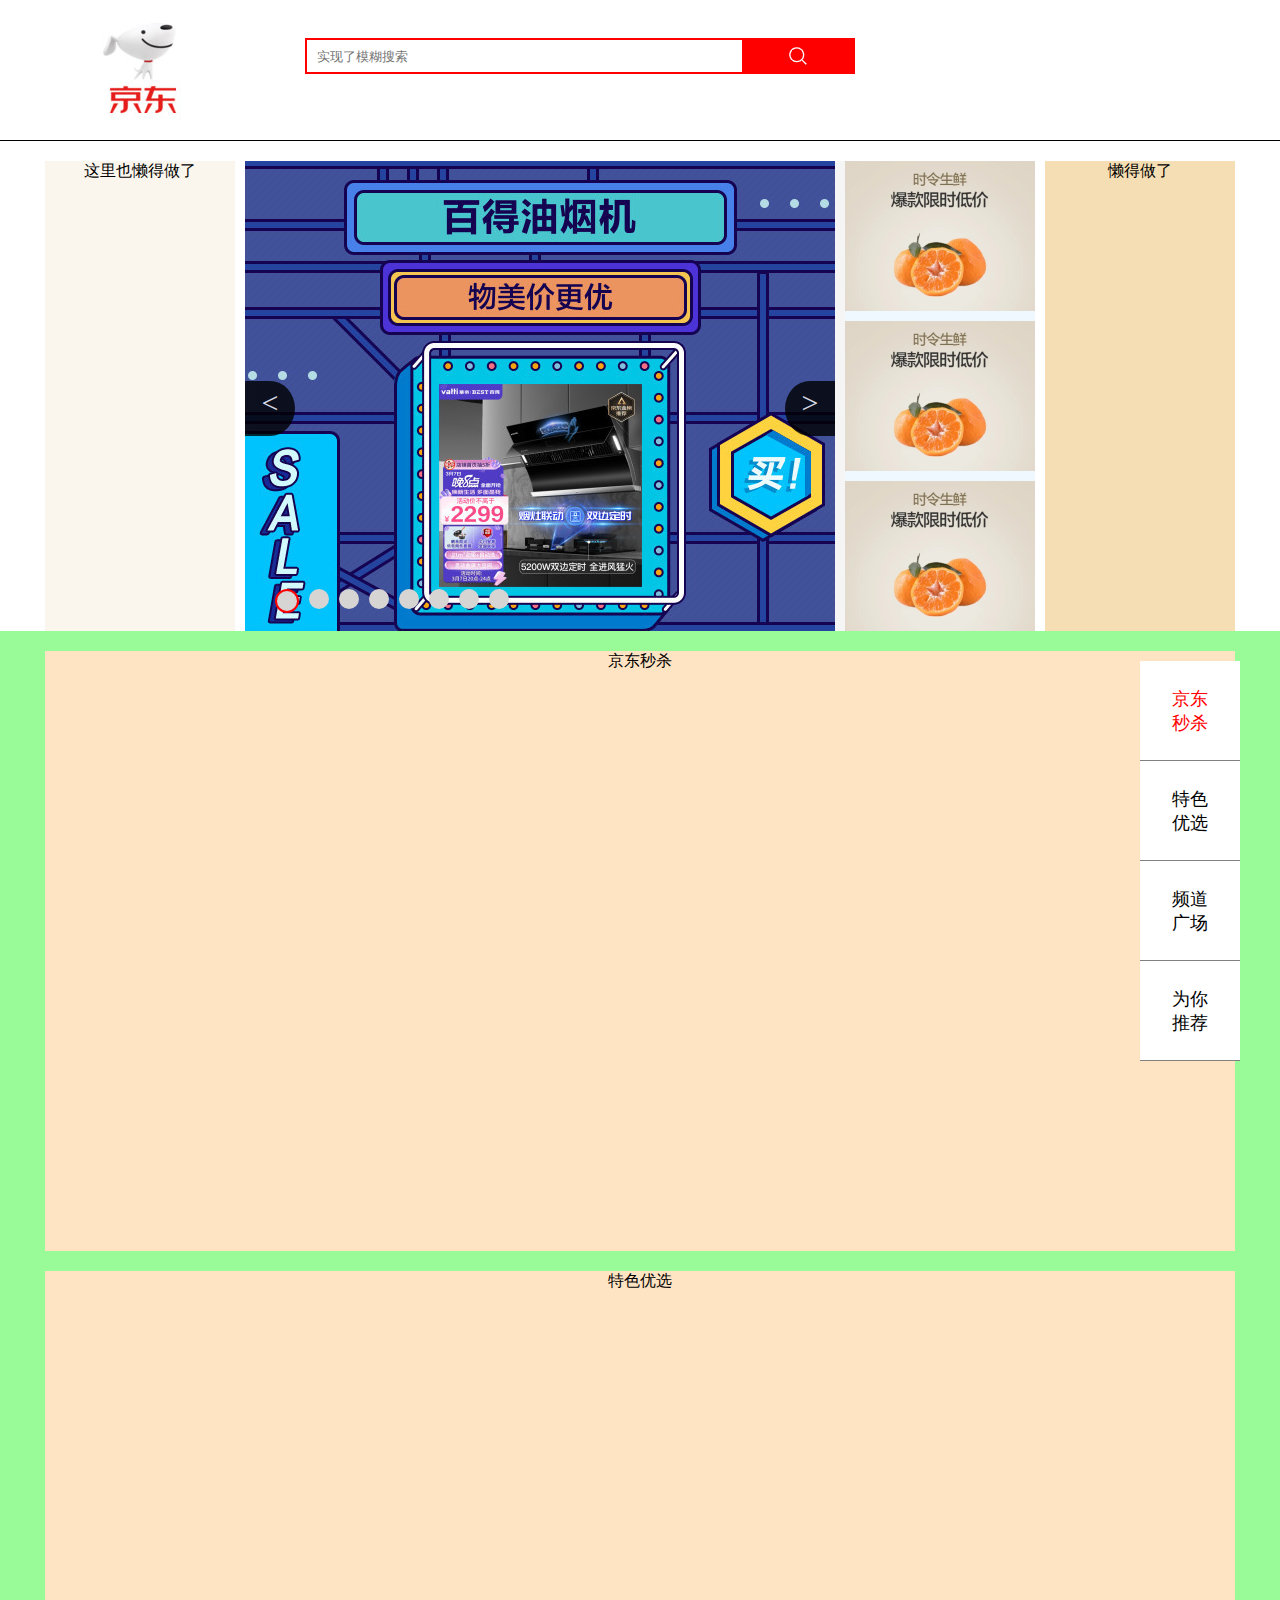
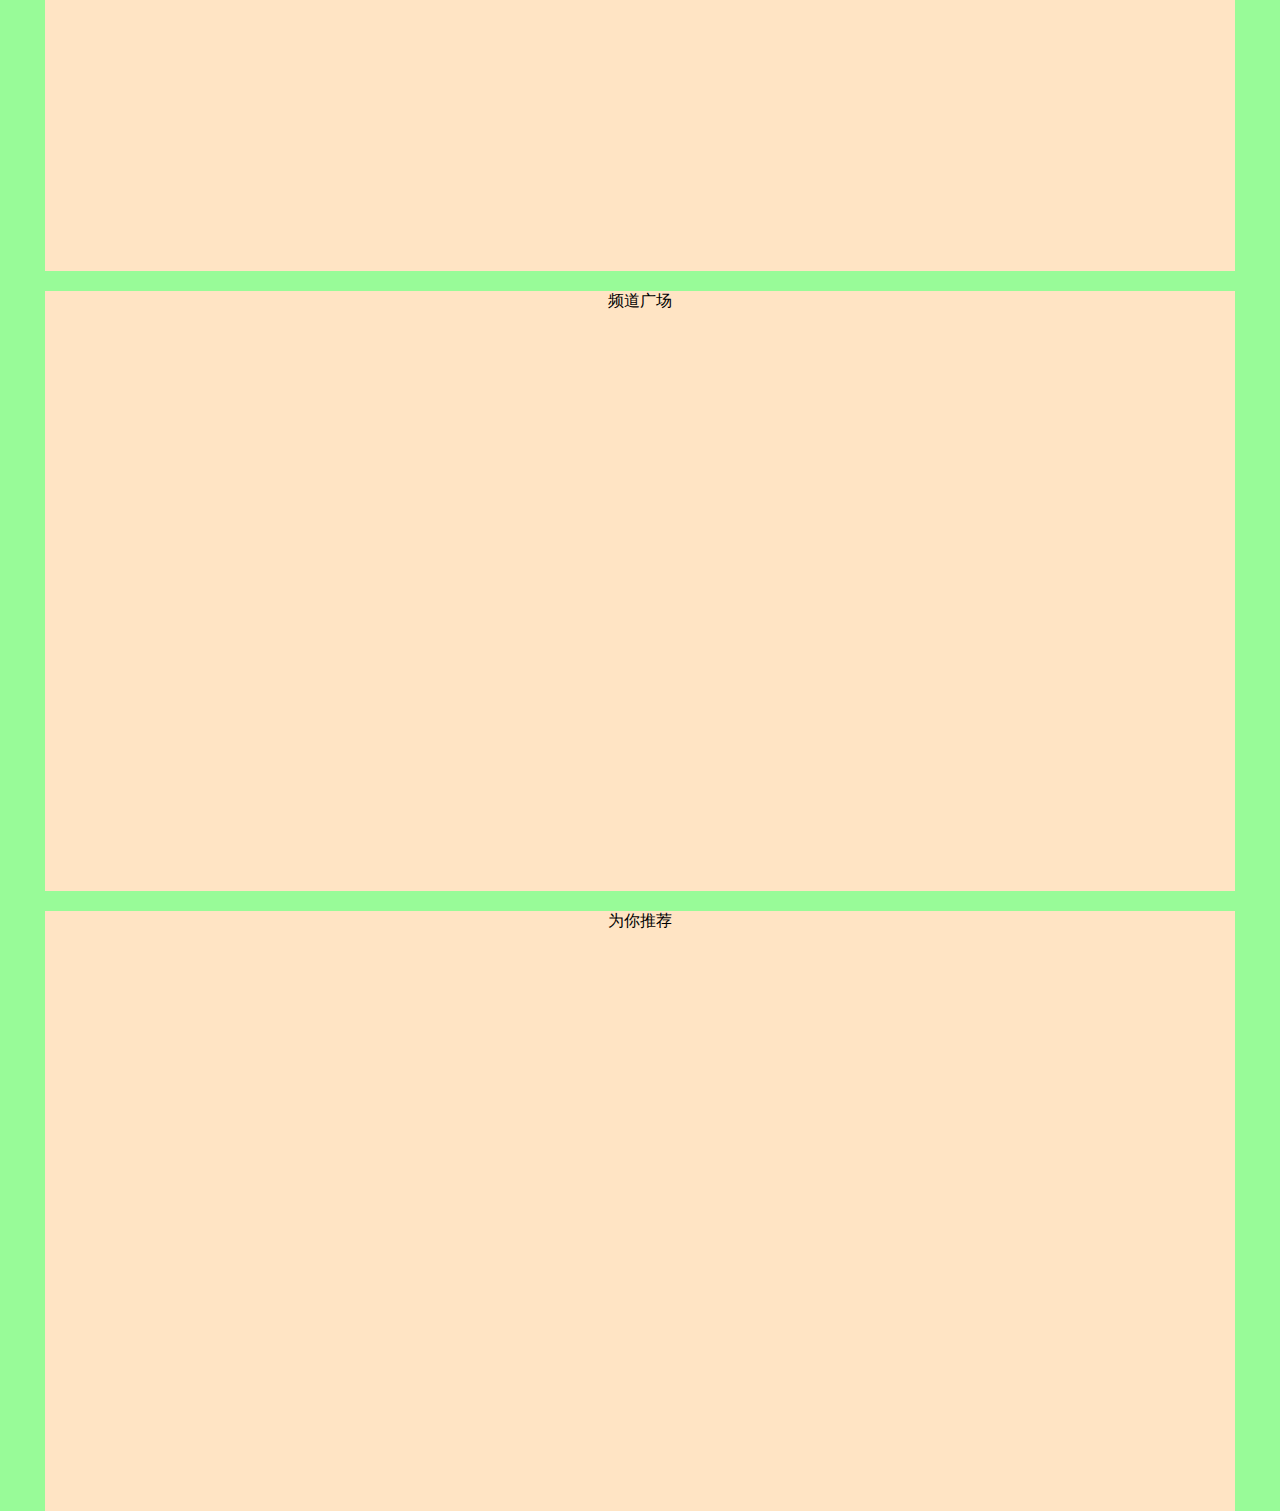
<file: JDstudy/index.html>
<!DOCTYPE html>
<html lang="en">
  <head>
    <meta charset="UTF-8" />
    <meta http-equiv="X-UA-Compatible" content="IE=edge" />
    <meta name="viewport" content="width=device-width, initial-scale=1.0" />
    <title>京东项目实战</title>

    <!-- import reset.css -->
    <link rel="stylesheet" href="./css/reset.css" />

    <!-- import myCSS.css -->
    <link rel="stylesheet" href="./css/index.css" />

    <!-- import icon -->
    <link rel="shortcut icon" href="./imgs/favicon.ico" />
  </head>

  <body>
    <!-- 头部框开始 -->
    <div class="header">
      <div class="wrap">
        <div class="logo "></div>
        <div class="search ">
          <div class="form ">
            <input type="text" placeholder="实现了模糊搜索" class="keyword" />
            <button>
              <img src="./imgs/放大镜.png" />
            </button>
          </div>
        </div>
        <!-- 实现模糊搜索 -->
        <div class="list" style="display: none"></div>
      </div>
    </div>

    <!-- 头部框结束 -->

    <!-- 海报栏开始 -->

    <div class="banner">
      <div class="wrap">
        <div class="banner-left">这里也懒得做了</div>
        <div class="banner-box">
          <div class="slide-banner">
            <a href="detail.html" target="_blank" title="点我跳转到详情页！！">
              <img src="./imgs/1.jpg" class="img" />
            </a>
            <a href="javascript:;" class="prev"><</a>
            <a href="javascript:;" class="next">></a>
            <ul class="banner-btn">
              <li class="btn-active"></li>
              <li></li>
              <li></li>
              <li></li>
              <li></li>
              <li></li>
              <li></li>
              <li></li>
            </ul>
          </div>
          <div class="three-img">
            <img src="./imgs/a6aa23f1163ff561.jpg.webp" />
            <img src="./imgs/a6aa23f1163ff561.jpg.webp" />
            <img src="./imgs/a6aa23f1163ff561.jpg.webp" />
          </div>
        </div>
        <div class="banner-right">懒得做了</div>
      </div>
    </div>
    <!-- 海报栏结束 -->

    <!-- 主体部分开始 -->

    <div class="content">
      <div class="wrap">
        <div class="miaosha">京东秒杀</div>

      <!-- 右下角框框四个小元素标开始 -->

        <div class="kuang">
          <div class="kuang1" style="color: red;">京东<br>秒杀</div>
          <div class="kuang2">特色<br>优选</div>
          <div class="kuang3">频道<br>广场</div>
          <div class="kuang4">为你<br>推荐</div>


        </div>



    <!-- 右下角框框四个小元素标结束 -->




        <div class="tese">特色优选</div>
        <div class="pindao">频道广场</div>
        <div class="tuijian">为你推荐</div>
      </div>
    </div>




    <!-- 主体部分结束 -->
    <!-- import myJS -->
    <script src="./js/index.js"></script>
  </body>
</html>
</file>
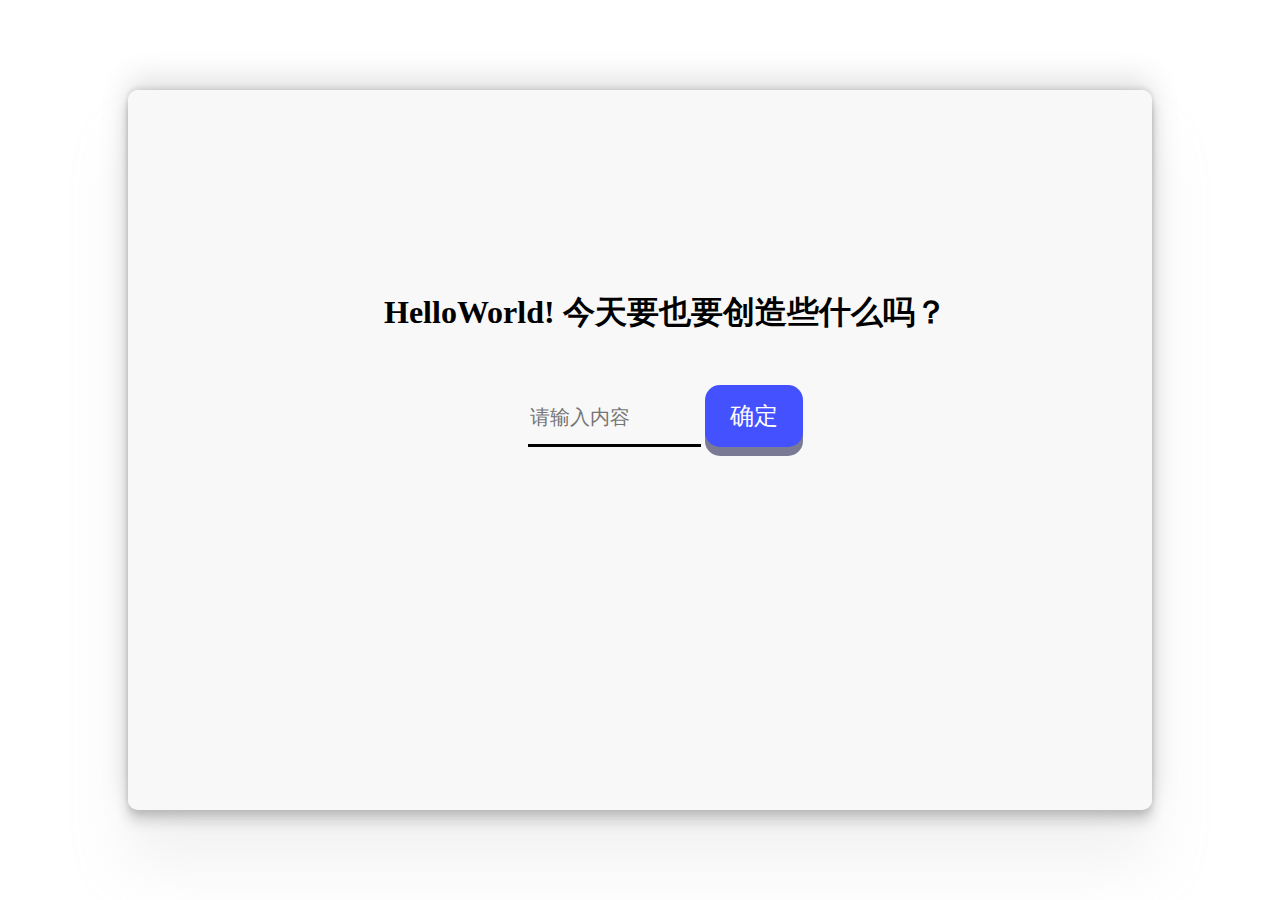
<file: beiwanglu.html>
<!DOCTYPE html>
<html lang="en">
  <head>
    <meta charset="UTF-8" />
    <meta http-equiv="X-UA-Compatible" content="IE=edge" />
    <meta name="viewport" content="width=device-width, initial-scale=1.0" />
    <title>Document</title>
    <style>
      body {
        background: url(https://ts1.cn.mm.bing.net/th/id/R-C.c2fbd95838ab05a1061f757e1890c95c?rik=900wol8ed1TnTQ&riu=http%3a%2f%2fimgs.aixifan.com%2flive%2f1483601919402%2f1483601919402.jpg&ehk=LDzvCsGuMQHtOymJChN%2fMxt%2fkQWjO4pZqK8gN4HSWTQ%3d&risl=&pid=ImgRaw&r=0);
        background-repeat: no-repeat;
        background-position: 0% 0%;
        background-size: cover;
      }

      .whitebox {
        width: 80%;
        height: 80%;
        position: absolute;
        top: 0;
        left: 0;
        right: 0;
        bottom: 0;
        margin: auto;
        border-radius: 10px;
        box-shadow: rgba(205, 204, 204, 0.25) 0px 54px 55px,
          rgba(0, 0, 0, 0.12) 0px -12px 30px, rgba(0, 0, 0, 0.12) 0px 4px 6px,
          rgba(0, 0, 0, 0.17) 0px 12px 13px, rgba(0, 0, 0, 0.09) 0px -3px 5px;
      }

      h1 {
        text-align: center;
      }
      .shurulan {
        text-align: center;
        margin-top: 50px;
      }
      .neirong {
        position: absolute;
        top: 25%;
        left: 25%;
      }

      .button {
        display: inline-block;
        padding: 15px 25px;
        font-size: 24px;
        cursor: pointer;
        text-align: center;
        text-decoration: none;
        outline: none;
        color: #fff;
        background-color: #4451fe;
        border: none;
        border-radius: 15px;
        box-shadow: 0 9px #7b7a95;
      }

      .button:hover {
        background-color: #304184;
      }

      .button:active {
        background-color: #2a98ca;
        box-shadow: 0 5px #666;
        transform: translateY(4px);
      }

      input{
        border: none;
        outline: none;
        width: 30%;
        height: 50px;
        border-bottom: solid;
        background :none;
        font-size: 20px;
      }
    </style>
  </head>

  <body>
    <div class="whitebox" style="background-color: rgba(246, 246, 246, 0.8)">
      <div class="neirong">
        <h1>HelloWorld! 今天要也要创造些什么吗？</h1>

        <div class="shurulan">

            <input id="message" type="text" placeholder="请输入内容" />
            <span id="anNiu" class="button" style="cursor: pointer" onclick="dianji()"
              >确定</span>
        </div>
          </div>
        </div>
      </div>
    </div>
    <script>
        
        let isOK = false;
        function dianji() {
            let message = window.document.getElementById("message");
            let anNiu = window.document.getElementById("anNiu");
            
            if (isOK) {
                isOK = false;//切换状态
                anNiu.innerText = "确定";
                message.readOnly = false;
                document.getElementById("message").value = "";
                window.localStorage.removeItem("shi");
              }else{
                isOK = true;
                anNiu.innerText = "删除";
                message.readOnly = true;
               window.localStorage.setItem("shi",message.value);
              }

     
        }
        let data = window.localStorage.getItem("shi");
        if (data) {
          isOK = true;
          window.document.getElementById("anNiu").innerText = "删除";
          document.getElementById("message").value = data;
          change();
        }
    </script>
  </body>
</html>
</file>
<file: JDstudy/css/index.css>
.header {
  width: 100%;

  height: 140px;
  border-bottom: solid 1px;
}

.wrap {
  width: 1190px;
  margin: 0 auto;
}

.logo {
  margin-top: 8px;
  float: left;
  width: 190px;
  height: 120px;
  background: url(../imgs/sprite.png) no-repeat;
}

.search {
  float: left;
}
.form {
  position: relative;
  height: 36px;
  width: 550px;
  border: 2px solid red;
  box-sizing: border-box;
  margin-top: 38px;
  margin-left: 70px;
}

.form input {
  float: left;
  width: 425px;
  height: 100%;
  padding-left: 10px;
}

.form button {
  color: white;
  height: 100%;
  width: 111px;
  background-color: red;
  cursor: pointer;
}

.form button:hover {
  background-color: rgb(170, 32, 32);
}

.list {
  position: absolute;
  margin-top: 75px;
  margin-left: 260px;
  background-color: white;
  border: 1px solid;
  width: 400px;
  overflow: hidden;
  z-index: 100;
}
.list p {
  padding-left: 10px;
  text-align: left;
  line-height: 2;
  border-bottom: 1px solid gray;
  cursor: pointer;
  z-index: 100;
}
.list p:hover {
  background-color: rgb(227, 193, 193);
}

.banner {
  margin-top: 20px;
  background-color: aliceblue;
  width: 100%;
}

.banner-left {
  background-color: rgb(251, 246, 237);
  float: left;
  height: 470px;
  width: 190px;
  margin-right: 10px;
}

.banner-box {
  background-color: whitesmoke;
  float: left;
  height: 470px;
  width: 790px;
  margin-right: 10px;
  z-index: 1;
}

.slide-banner {
  position: relative;
  float: left;
  margin-right: 10px;
}

.banner-btn {
  height: 30px;
  width: 313px;
  position: absolute;
  left: 30px;
  bottom: 20px;
  z-index: 100;
}

.banner-btn li {
  margin-top: 8px;
  float: left;
  width: 20px;
  height: 20px;
  border-radius: 50%;
  background-color: rgb(215, 212, 212);
  z-index: 100;
  margin-right: 10px;
  cursor: grabbing;
}

.btn-active {
  border: 2px solid red;
}

.three-img {
  background-color: aliceblue;
  display: flex;
  flex-direction: column;
  height: 470px;
}

.three-img img {
  margin-bottom: 10px;
  width: 100%;
}

.banner-right {
  background-color: wheat;
  float: left;
  height: 470px;
  width: 190px;
}

.prev,
.next {
  color: white;
  font-size: 30px;
  padding-top: 5px;
  position: absolute;
  top: 220px;
  width: 50px;
  height: 50px;
  background-color: black;
  z-index: 100;
  opacity: 0.8;
  cursor: grabbing;
}

.prev {
  left: 0px;
  border-radius: 0 50% 50% 0;
}

.next {
  left: 540px;
  border-radius: 50% 0 0 50%;
}

.content {
  display: flex;
  position: relative;
  width: 100%;
  background-color: palegreen;
}

.miaosha,
.tese,
.pindao,
.tuijian {
  width: 100%;
  height: 600px;
  background-color: bisque;
  margin-top: 20px;
}

.headerM {
  position: fixed;
  background-color: white;
  top: 0;
  width: 100%;
  height: 80px;
  border-bottom: 3px solid red;
  z-index: 200;
}

.searchM {
  width: 100%;
  height: 80px;

}

.logoM {
  position: relative;
  float: left;
  width: 125px;
  height: 40px;
  background: url(../imgs/sprite.png) no-repeat;
  background-position: 0 -120px;
  top: 20px;
  left: 50px;
}

.formM {
  margin: 0 auto;
  top: -20px;
}

.listM {
  position: relative;
  margin: 0 auto;
  left: -135px;
  top: 65px;
}


.kuang{
  height: 400px;
  width: 100px;
  position: absolute;
  display: flex;
  background-color: white;
  flex-direction: column;
  top: 30px;
  right: 40px;
}

.kuang1,.kuang2,.kuang3,.kuang4{
  font-size: large;
  display: flex;
  width: 100px;
  height: 100px;
  align-items: center;
  justify-content: center;
  border-bottom: 1px solid gray;
  cursor: pointer;
}


.kuang-fixed{
  top: 100px;
  position: fixed;
}
</file>
